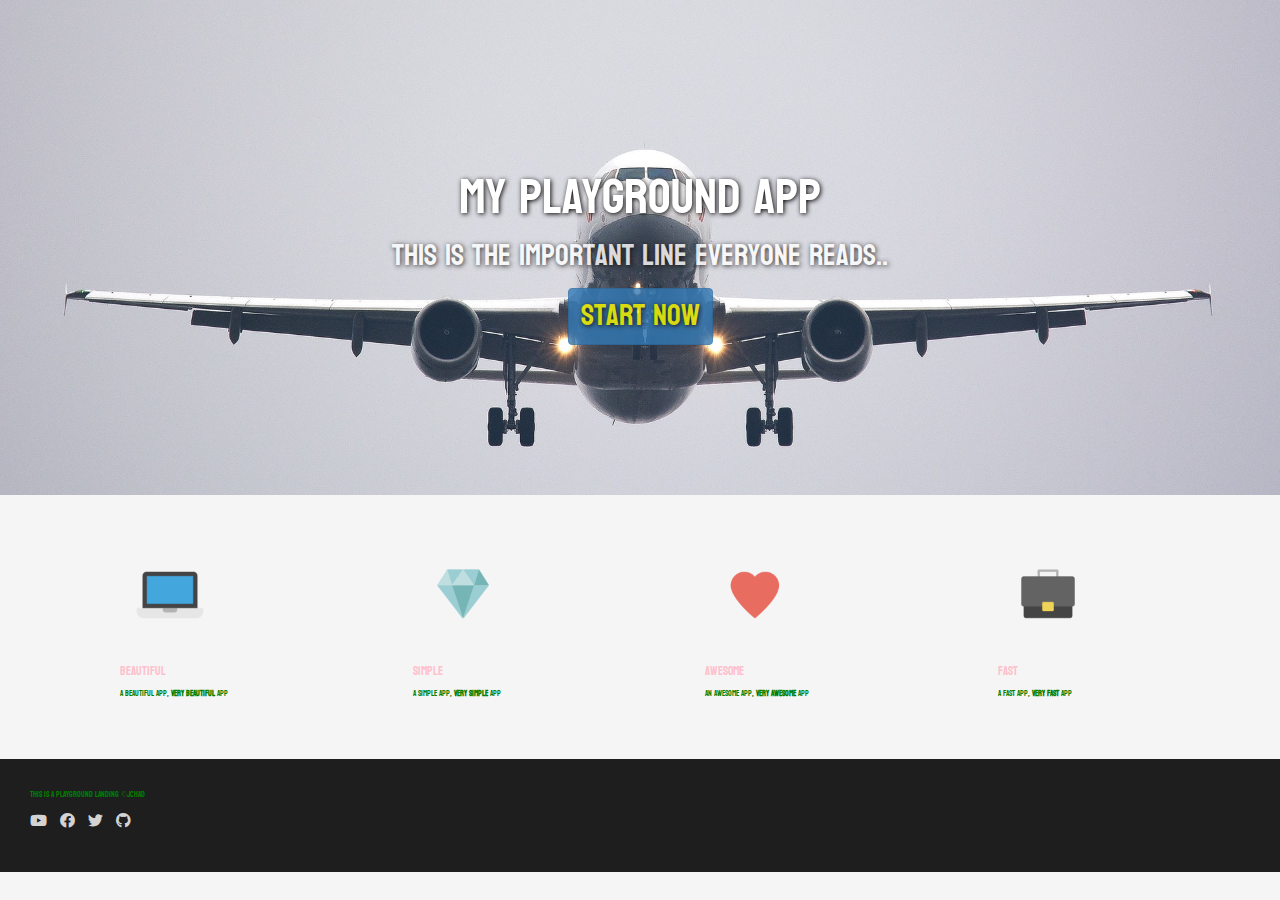
<file: landing/index.html>
<!DOCTYPE html>
<html>
<head>
	<meta charset="utf-8">
	<meta name="viewport" content="width=device-width, initial-scale=1">
	<title>My first landing page</title>
	<meta http-equiv="X-UA-Compatible" content="IE=edge">
	<meta name="viewport" content="width=device-width, initial-scale=1">
	<link rel="stylesheet" href="https://maxcdn.bootstrapcdn.com/bootstrap/3.3.7/css/bootstrap.min.css" integrity="sha384-BVYiiSIFeK1dGmJRAkycuHAHRg32OmUcww7on3RYdg4Va+PmSTsz/K68vbdEjh4u" crossorigin="anonymous">

	<link href='style.css' rel='stylesheet'>
	<link rel="stylesheet" href="https://use.fontawesome.com/releases/v5.5.0/css/all.css">
</head>

<body>
	    
	<div id="banner">
	    <h1>My playground app</h1>
	    <p>This is the important line everyone reads..</p>
	    <p class="btn btn-primary">
	      <a href="#">Start now</a>
	    </p>
	</div>


	<div class="container">
	  <div class="row">
	  	
	    <div class="col-xs-12 col-sm-6 col-md-3">
	      <!-- div class="card" -->
		    <div class="card">
			    <img src="images/laptop.png" alt="picture description" width="100">
			    <h2>Beautiful</h2>
			    <p>A beautiful app, <strong>very beautiful</strong> app</p>
			</div>
	    </div>

	    <div class="col-xs-12 col-sm-6 col-md-3">
	      <!-- div class="card" -->
			<div class="card">
			    <img src="images/diamond.png" alt="picture description" width="100">
			    <h2>Simple</h2>
			    <p>A simple app, <strong>very simple</strong> app</p>
			</div>
	    </div>

	    <div class="col-xs-12 col-sm-6 col-md-3">
	      <!-- div class="card" -->
		    <div class="card">
				<img src="images/heart.png" alt="picture description" width="100">
		    	<h2>Awesome</h2>
		    	<p>An awesome app, <strong>very awesome</strong> app</p>
			</div>
	    </div>

	    <div class="col-xs-12 col-sm-6 col-md-3">
	      <!-- div class="card" -->
			<div class="card">
			    <img src="images/briefcase.png" alt="picture description" width="100">
			    <h2>Fast</h2>
			    <p>A fast app, <strong>very fast</strong> app</p>
			</div>
	    </div>
	  </div>
	</div>

    <div id="footer">
    	<p>This is a playground landing ©Jchad</p>
    	<ul class="list-inline">
		  <li><a href="#"><i class="fab fa-youtube"></i></a></li>
		  <li><a href="#"><i class="fab fa-facebook"></i></a></li>
		  <li><a href="#"><i class="fab fa-twitter"></i></a></li>
		  <li><a href="#"><i class="fab fa-github"></i></a></li>
		</ul>
	</div>

</body>
</html>
</file>
<file: landing/style.css>
/* style.css */
@import url('https://fonts.googleapis.com/css2?family=Koulen&display=swap');

body{
  background: rgb(245,245,245);
  color: green;
  font-size: 12px;
  font-family: Koulen;
}
h1{
  font-family: Koulen;
  color: red;
  font-weight: lighter;
  font-size: 14px;
}
h2 {
  font-family: Koulen;
  color: pink;
  font-weight: lighter;
  font-size: 12px;
}
p {
  font-family: Koulen;
  color: green;
  font-weight: lighter;
  font-size: 8px;

}
a {
  color: yellow;
}
a:hover {
  text-decoration: none;
  color: purple;
}

#banner{
  text-align: center;
  background-image: url(images/background.jpg);
  background-size: cover;
  padding: 150px;
  color: white;
  text-shadow: 1px 1px 5px black;
}
#banner h1 {
  color: white;
  font-size: 50px;
}
#banner p {
  color: white;
  opacity: 0.8;
  font-size: 30px;
  font-weight: lighter;
}
#footer{
  padding: 30px;
  background: rgb(30, 30, 30);
  color: lightgrey;
}
.card{
  padding: 50px;
  font-weight: lighter;
}
#footer a {
  color: lightgrey;
  font-size: 15px;
}
#footer a:hover {
  color: white;
}
</file>
